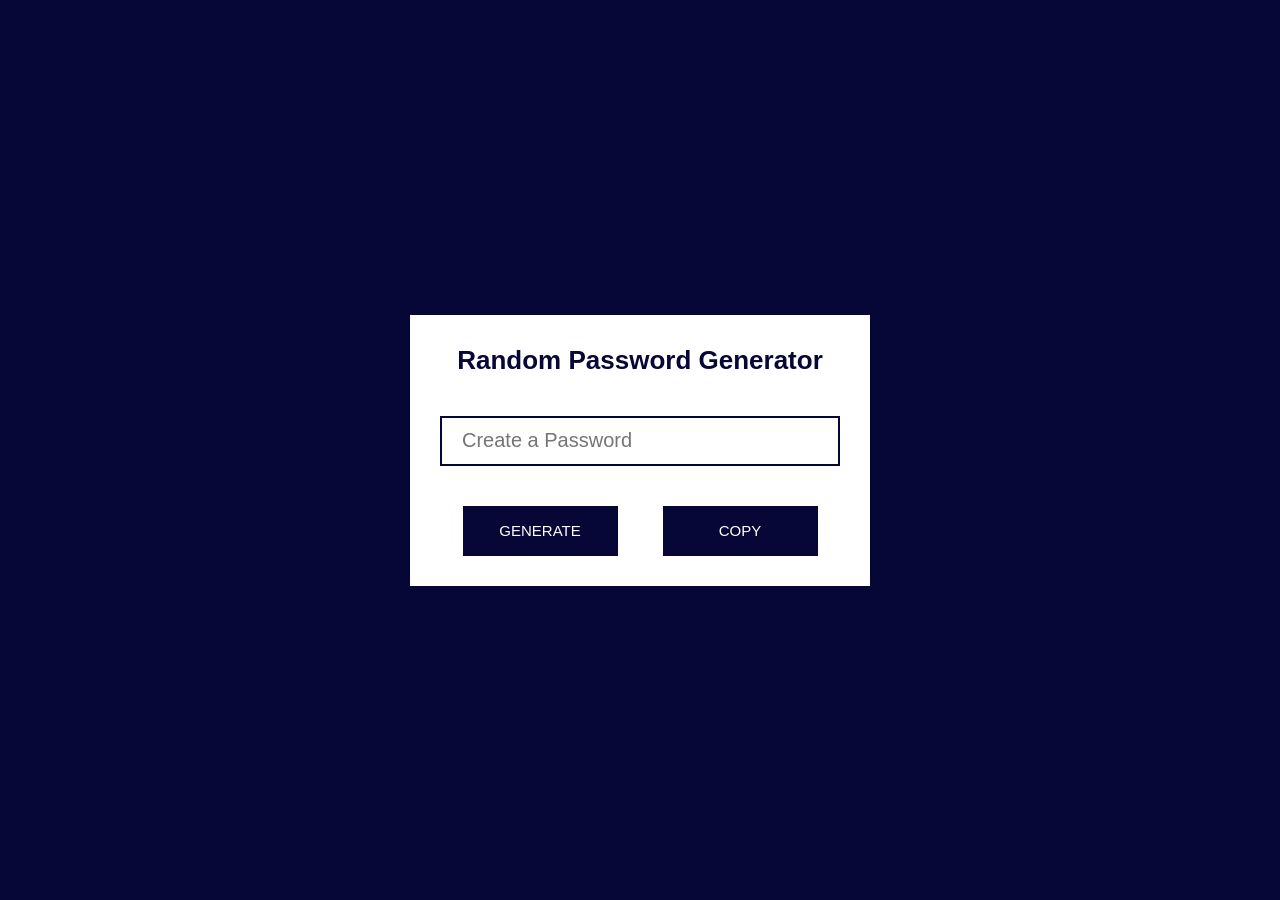
<file: password_genrator/index.html>
<html lang="en">
  <head>
    <meta charset="UTF-8" />
    <meta http-equiv="X-UA-Compatible" content="IE=edge" />
    <meta name="viewport" content="width=device-width, initial-scale=1.0" />
    <title>Random Password Generator</title>
    <link rel="stylesheet" href="style.css" />
  </head>
  <body>
    <div class="container">
      <h2>Random Password Generator</h2>
      <input type="text" placeholder="Create a Password" id="password" />
      <div class="buttons">
        <button class="btn1">Generate</button>
        <button class="btn2">Copy</button>
      </div>
    </div>

    <script src="pass.js"></script>
  </body>
</html>
</file>
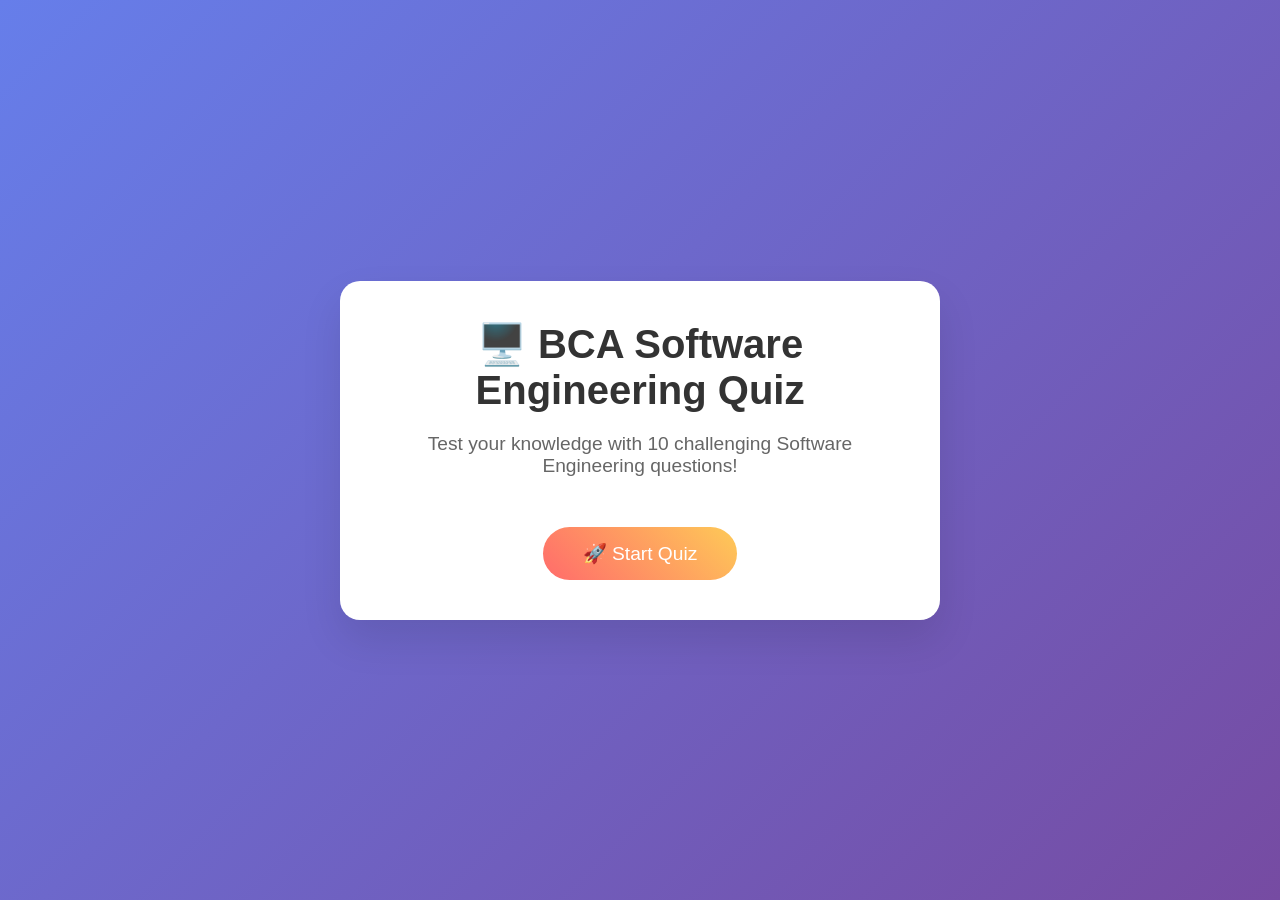
<file: quiz game/index.html>
<!DOCTYPE html>
<html lang="en">
<head>
    <meta charset="UTF-8">
    <meta name="viewport" content="width=device-width, initial-scale=1.0">
    <title>BCA Software Engineering Quiz</title>
    <link rel="stylesheet" href="style.css">
</head>
<body>
    <div class="container">
        <!-- Start Screen -->
        <div id="start-screen" class="screen active">
            <h1>🖥️ BCA Software Engineering Quiz</h1>
            <p class="intro-text">
                Test your knowledge with 10 challenging Software Engineering questions!
            </p>
            <button id="start-btn" class="start-btn">🚀 Start Quiz</button>
        </div>

        <!-- Quiz Screen -->
        <div id="quiz-screen" class="screen">
            <div class="quiz-header">
                <div class="question-info">
                    Q: <span id="current-question">1</span> / <span id="total-questions">10</span>
                </div>
                <div class="question-info">
                    Score: <span id="score">0</span>
                </div>
            </div>
            <div class="progress-bar">
                <div id="progress"></div>
            </div>
            <div id="question-text"></div>
            <div id="answers-container" class="answers-grid"></div>
        </div>

        <!-- Result Screen -->
        <div id="result-screen" class="screen">
            <h1>🎉 Quiz Completed!</h1>
            <div class="result-stats">
                <div class="result-stat">
                    <span id="final-score">0</span>
                    <div>Your Score</div>
                </div>
                <div class="result-stat">
                    <span id="max-score">10</span>
                    <div>Max Score</div>
                </div>
            </div>
            <div id="result-message">Good job!</div>
            <button id="restart-btn" class="restart-btn">🔄 Play Again</button>
        </div>
    </div>

    <script src="script.js"></script>
</body>
</html>
</file>
<file: password_genrator/style.css>
* {
  margin: 0;
  padding: 0;
  box-sizing: border-box;
  user-select: none;
  font-family: sans-serif;
}

:root {
  --main-color: rgb(7, 7, 55);
}

body {
  display: flex;
  justify-content: center;
  align-items: center;
  min-height: 100vh;
  background: var(--main-color);
}

.container {
  background: #fff;
  padding: 30px;
}

.container h2 {
  margin-bottom: 40px;
  text-align: center;
  font-size: 26px;
  color: var(--main-color);
}

input {
  padding: 20px;
  user-select: none;
  height: 50px;
  width: 400px;
  border: none;
  outline: none;
  border: 2px solid var(--main-color);
  font-size: 20px;
}

.buttons {
  display: flex;
  justify-content: space-around;
  align-items: center;
}

button {
  font-size: 15px;
  margin-top: 40px;
  border: 2px solid var(--main-color);
  width: 155px;
  height: 50px;
  text-align: center;
  background-color: var(--main-color);
  color: white;
  text-transform: uppercase;
  cursor: pointer;
}
</file>
<file: quiz game/style.css>
* {
    margin: 0;
    padding: 0;
    box-sizing: border-box;
}

body {
    font-family: 'Arial', sans-serif;
    background: linear-gradient(135deg, #667eea 0%, #764ba2 100%);
    min-height: 100vh;
    display: flex;
    justify-content: center;
    align-items: center;
}

.container {
    background: white;
    border-radius: 20px;
    box-shadow: 0 20px 40px rgba(0,0,0,0.1);
    max-width: 600px;
    width: 90%;
    overflow: hidden;
}

.screen {
    padding: 40px;
    text-align: center;
    display: none;
}

.screen.active {
    display: block;
}

h1 {
    color: #333;
    margin-bottom: 20px;
    font-size: 2.5em;
}

.intro-text {
    font-size: 1.2em;
    color: #666;
    margin-bottom: 30px;
}

.start-btn, .restart-btn {
    background: linear-gradient(45deg, #ff6b6b, #feca57);
    color: white;
    border: none;
    padding: 15px 40px;
    font-size: 1.2em;
    border-radius: 50px;
    cursor: pointer;
    transition: transform 0.3s ease;
    margin-top: 20px;
}

.start-btn:hover, .restart-btn:hover {
    transform: translateY(-3px);
}

.quiz-header {
    display: flex;
    justify-content: space-between;
    align-items: center;
    margin-bottom: 30px;
    padding: 20px;
    background: #f8f9fa;
    border-radius: 15px;
}

.question-info {
    font-size: 1.1em;
    color: #555;
}

#question-text {
    font-size: 1.5em;
    color: #333;
    margin-bottom: 30px;
    line-height: 1.4;
}

.answers-grid {
    display: grid;
    grid-template-columns: 1fr 1fr;
    gap: 15px;
}

.answer-btn {
    background: #e9ecef;
    border: 2px solid #dee2e6;
    padding: 20px;
    border-radius: 12px;
    font-size: 1.1em;
    cursor: pointer;
    transition: all 0.3s ease;
    text-align: left;
}

.answer-btn:hover {
    background: #007bff;
    color: white;
    border-color: #007bff;
    transform: translateY(-2px);
}

.progress-bar {
    width: 100%;
    height: 8px;
    background: #e9ecef;
    border-radius: 4px;
    overflow: hidden;
    margin: 20px 0;
}

#progress {
    height: 100%;
    background: linear-gradient(90deg, #28a745, #20c997);
    width: 0%;
    transition: width 0.5s ease;
}

.result-stats {
    display: flex;
    justify-content: space-around;
    margin: 30px 0;
    font-size: 1.5em;
}

.result-stat {
    text-align: center;
}

.result-stat span {
    display: block;
    font-size: 2.5em;
    font-weight: bold;
    color: #007bff;
}

#result-message {
    font-size: 2em;
    margin: 20px 0;
    font-weight: bold;
}

.perfect { color: #28a745; }
.good { color: #007bff; }
.try-again { color: #dc3545; }
</file>
